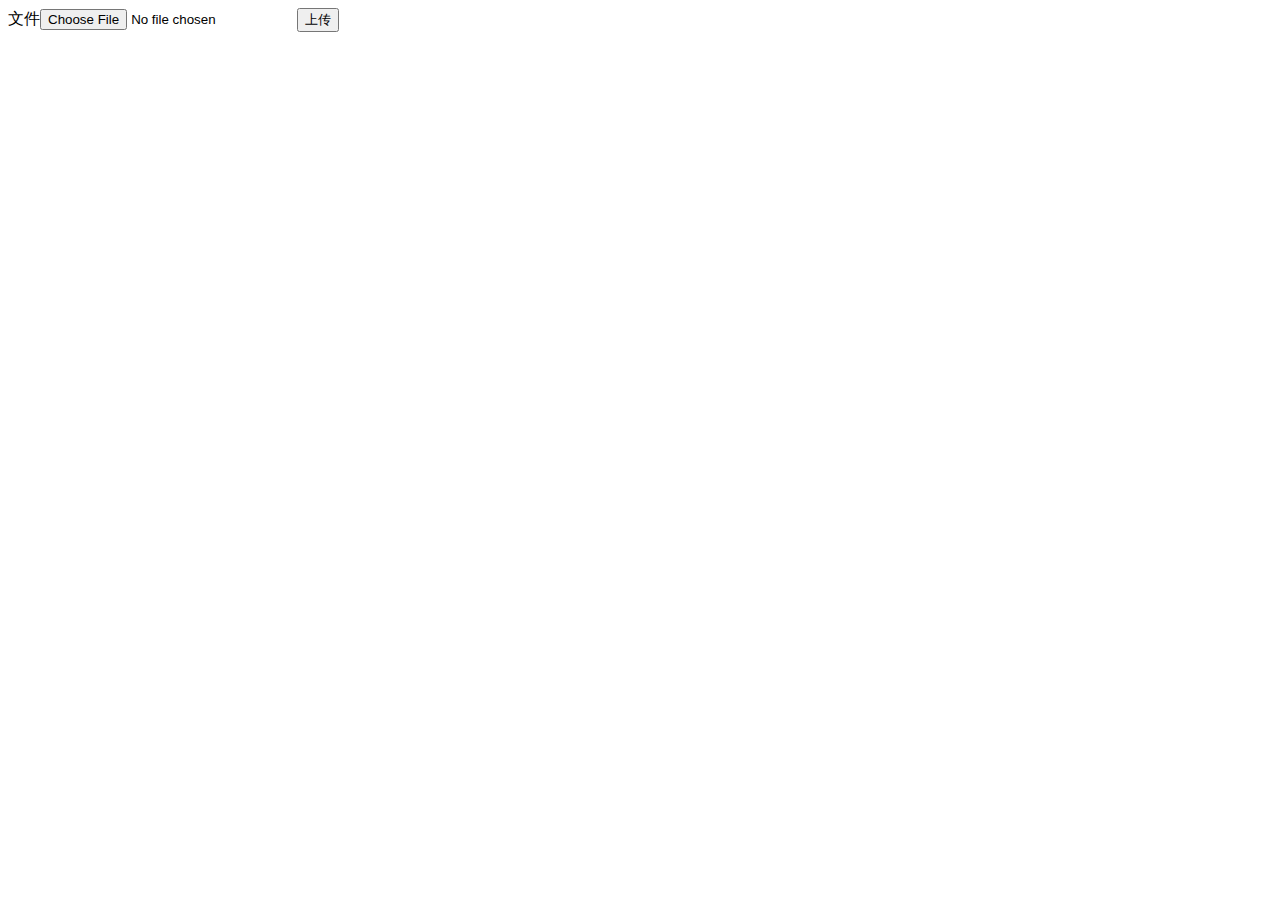
<file: thymeleaf/src/main/resources/static/up.html>
<!DOCTYPE html>
<html lang="en">
<head>
    <meta charset="UTF-8">
    <title>Title</title>
</head>
<body>
<form method="post" enctype="multipart/form-data" action="/up">
    文件<input type="file" name="myFile">
    <input type="submit" value="上传">
</form>
</body>
</html>
</file>
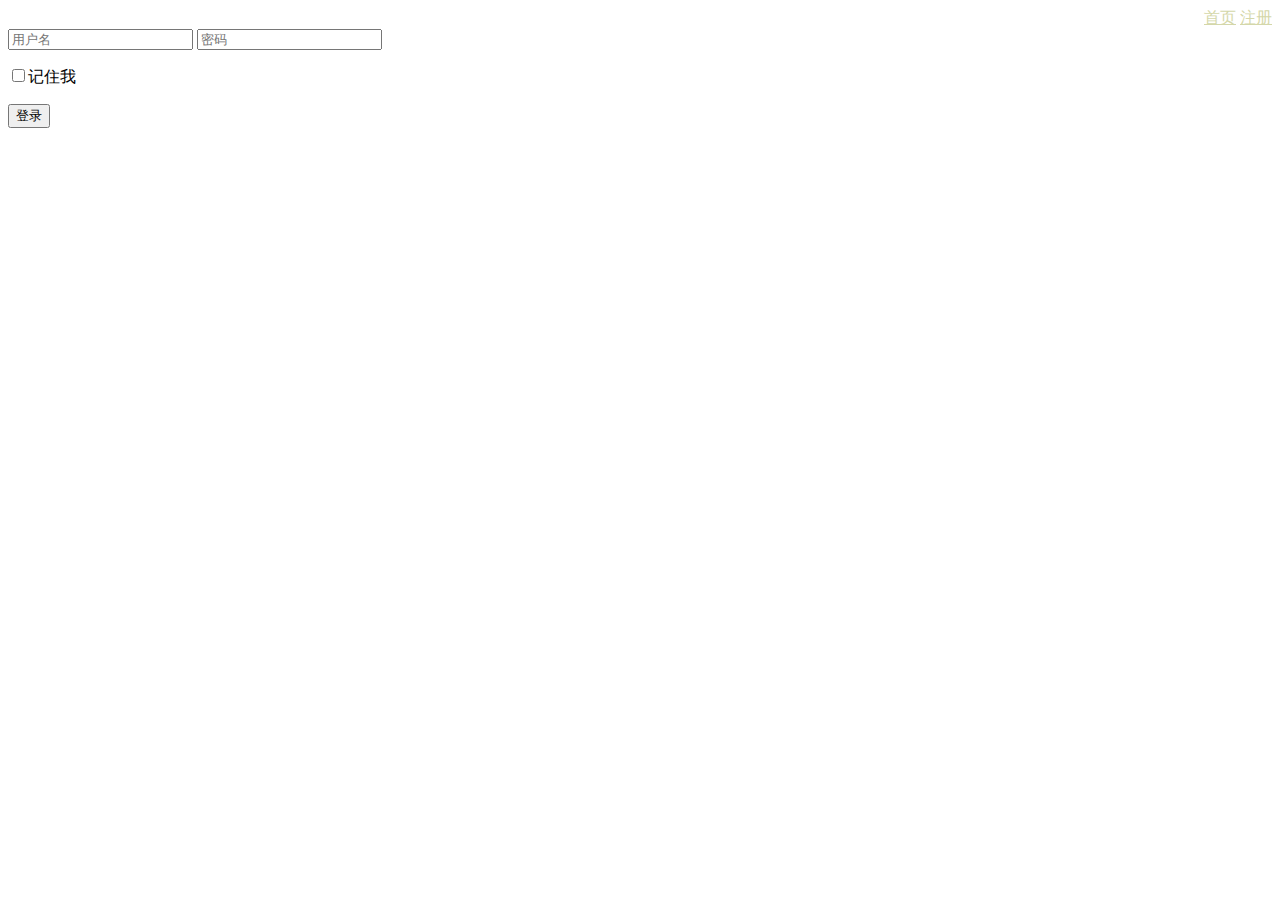
<file: thymeleaf/src/main/resources/templates/login.html>
<!DOCTYPE html>
<html xmlns:th="http://www.thymeleaf.org">
<head>
    <meta charset="UTF-8">
    <title>登录</title>
    <link rel="stylesheet" th:href="@{/css/login.css}" type="text/css">
    <script th:src="@{/js/jquery-1.11.1.min.js}"></script>
</head>
<body>
<div style="text-align: right">
    <a style="color: #d4d7a9; text-align: right; width:140px; height:30px;" href="/">首页</a>
    <a style="color: #d4d7a9; text-align: right; width:140px; height:30px;" href="/register">注册</a>
</div>
<div class="login-page">
    <div class="form">
        <input type="text" placeholder="用户名" name="username" required="required" onblur="checkUsernameValue()"/>
        <input type="password" placeholder="密码" name="password" required="required" onblur="checkPasswordValue()"/>
        <p><input type="checkbox" name="rememberMe" />记住我</p>
        <button onclick="login()">登录</button>
    </div>
</div>
</body>
<script th:inline="javascript">
    var ctx = "\/";
   var login = function (ev) {
        if (!ev || ev.keyCode == 13) {
            // var username = $("input[name='username']").val();
            // var password = $("input[name='password']").val();
            // var rememberMe = $("input[name='rememberMe']").is(':checked');
            var sysUserReq = {
                userName : $("input[name='username']").val(),
                password : $("input[name='password']").val(),
                rememberMe : $("input[name='rememberMe']").is(':checked')
            };
            $.ajax({
                type: "post",
                url: ctx + "login",
                data: JSON.stringify(sysUserReq),
                contentType: "application/json",
                dataType: "json",
                success: function (r) {
                    if (r.code == 0) {
                        location.href = ctx + 'index';
                    } else {
                        alert(r.msg);
                    }
                }
            });
        }
    };
    document.onkeydown = login;

    var checkUsernameValue = function (e) {
        var username = $("input[name='username']").val();
        if (username == null || username ==='') {
            window.alert("用户名不能为空！")
        }
    };
    var checkPasswordValue = function (e) {
        var password = $("input[name='password']").val();
        if (password == null || password === '') {
            window.alert("密码不能为空！")
        }
    }
</script>
</html>
</file>
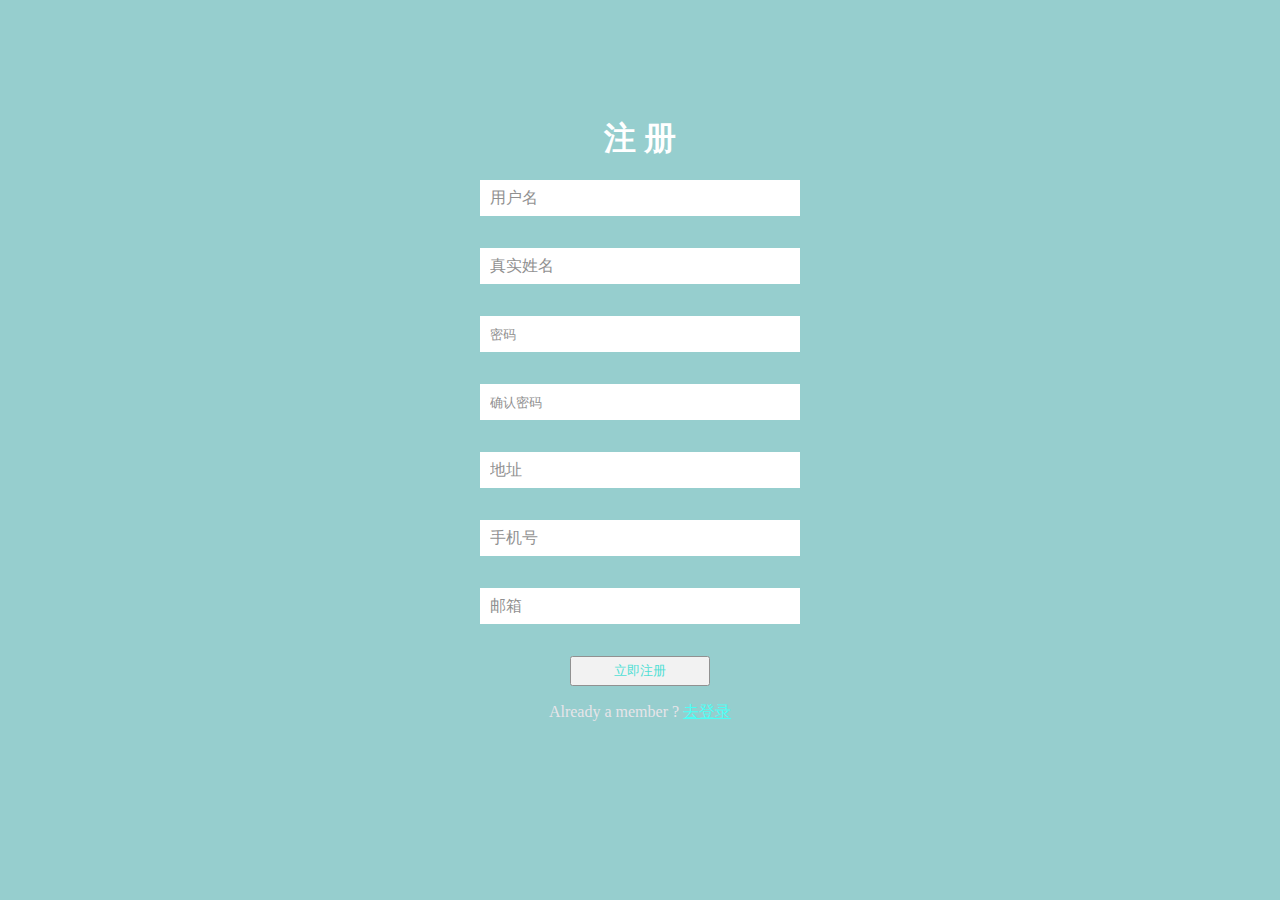
<file: thymeleaf/src/main/resources/templates/register.html>
<!DOCTYPE html>
<html xmlns:th="http://www.thymeleaf.org">
<head>
    <meta charset="UTF-8">
    <title>注 册</title>
    <style type="text/css">
        * {
            box-sizing: border-box;
        }

        body {
            margin: 0;
            padding: 0;
            font: 16px/20px microsft yahei;
        }

        .wrap {
            overflow-y: scroll;
            overflow-x: scroll;
            width: 100%;
            height: 100%;
            padding: 10% 0;
            position: fixed;
            opacity: 0.8;
            background: linear-gradient(to bottom right, #7cc2c2, #7cc2c2);
            background: -webkit-linear-gradient(to bottom right, #50a3a2, #209fd3);
        }

        .container {
            width: 60%;
            margin: 0 auto;
        }

                .container h1 {
            text-align: center;
            color: #FFFFFF;
            font-weight: 500;
        }

        .container input {
            width: 320px;
            display: block;
            height: 36px;
            border: 0;
            outline: 0;
            padding: 6px 10px;
            line-height: 24px;
            margin: 32px auto;
            -webkit-transition: all 0s ease-in 0.1ms;
            -moz-transition: all 0s ease-in 0.1ms;
            transition: all 0s ease-in 0.1ms;
        }

        .container input[type="text"], .container input[type="password"]   {
            background-color: #FFFFFF;
            font-size: 16px;
            color: #50a3a2;
        }

        .container input[type='submit'] {
            font-size: 16px;
            letter-spacing: 2px;
            color: #5aa3b8;
            background-color: #FFFFFF;
        }

        .container input:focus {
            width: 400px;
        }

        .container input[type='submit']:hover {
            cursor: pointer;
            width: 400px;
        }

        .to_login {
            color: #1ffff3;
        }

        .text {
            color: #e2dfe4;
        }

        .wrap ul {
            position: absolute;
            top: 0;
            left: 0;
            width: 100%;
            height: 100%;
            z-index: -20;
        }

        .wrap ul li {
            list-style-type: none;
            display: block;
            position: absolute;
            bottom: -120px;
            width: 15px;
            height: 15px;
            z-index: -8;
            border-radius: 50%;
            box-shadow: inset -30px -30px 75px rgba(0, 0, 0, .2),
            inset 0px 0px 5px rgba(0, 0, 0, .5),
            inset -3px -3px 5px rgba(0, 0, 0, .5),
            0 0 20px rgba(255, 255, 255, .75);
            background-color: rgba(255, 255, 255, 0.15);
            animotion: square 25s infinite;
            -webkit-animation: square 25s infinite;
        }

        .wrap ul li:nth-child(1) {
            left: 0;
            animation-duration: 10s;
            -moz-animation-duration: 10s;
            -o-animation-duration: 10s;
            -webkit-animation-duration: 10s;
        }

        .wrap ul li:nth-child(2) {
            width: 40px;
            height: 40px;
            left: 10%;
            animation-duration: 15s;
            -moz-animation-duration: 15s;
            -o-animation-duration: 15s;
            -webkit-animation-duration: 11s;
        }

        .wrap ul li:nth-child(3) {
            left: 20%;
            width: 25px;
            height: 25px;
            animation-duration: 12s;
            -moz-animation-duration: 12s;
            -o-animation-duration: 12s;
            -webkit-animation-duration: 12s;
        }

        .wrap ul li:nth-child(4) {
            width: 50px;
            height: 50px;
            left: 30%;
            -webkit-animation-delay: 3s;
            -moz-animation-delay: 3s;
            -o-animation-delay: 3s;
            animation-delay: 3s;
            animation-duration: 12s;
            -moz-animation-duration: 12s;
            -o-animation-duration: 12s;
            -webkit-animation-duration: 12s;
        }

        .wrap ul li:nth-child(5) {
            width: 60px;
            height: 60px;
            left: 40%;
            animation-duration: 10s;
            -moz-animation-duration: 10s;
            -o-animation-duration: 10s;
            -webkit-animation-duration: 10s;
        }

        .wrap ul li:nth-child(6) {
            width: 75px;
            height: 75px;
            left: 50%;
            -webkit-animation-delay: 7s;
            -moz-animation-delay: 7s;
            -o-animation-delay: 7s;
            animation-delay: 7s;
        }

        .wrap ul li:nth-child(7) {
            left: 60%;
            width: 30px;
            height: 30px;
            animation-duration: 8s;
            -moz-animation-duration: 8s;
            -o-animation-duration: 8s;
            -webkit-animation-duration: 8s;
        }

        .wrap ul li:nth-child(8) {
            width: 90px;
            height: 90px;
            left: 70%;
            -webkit-animation-delay: 4s;
            -moz-animation-delay: 4s;
            -o-animation-delay: 4s;
            animation-delay: 4s;
        }

        .wrap ul li:nth-child(9) {
            width: 50px;
            height: 50px;
            left: 80%;
            animation-duration: 20s;
            -moz-animation-duration: 20s;
            -o-animation-duration: 20s;
            -webkit-animation-duration: 20s;
        }

        .wrap ul li:nth-child(10) {
            width: 75px;
            height: 75px;
            left: 90%;
            -webkit-animation-delay: 6s;
            -moz-animation-delay: 6s;
            -o-animation-delay: 6s;
            animation-delay: 6s;
            animation-duration: 30s;
            -moz-animation-duration: 30s;
            -o-animation-duration: 30s;
            -webkit-animation-duration: 30s;
        }

        @keyframes square {
            0% {
                -webkit-transform: translateY(0);
                transform: translateY(0)
            }
            100% {
                bottom: 400px;
                -webkit-transform: translateY(-500);
                transform: translateY(-500)
            }
        }

        @-webkit-keyframes square {
            0% {
                -webkit-transform: translateY(0);
                transform: translateY(0)
            }
            100% {
                bottom: 400px;
                -webkit-transform: translateY(-500);
                transform: translateY(-500)
            }
        }
    </style>
    <!--<link rel="stylesheet" th:href="@{/css/login.css}" type="text/css">-->
    <script th:src="@{/js/jquery-1.11.1.min.js}"></script>
    <meta http-equiv="cache-control" content="no-cache"/>
    <meta http-equiv="Pragma" content="no-cache"/>
    <meta http-equiv="expires" content="0"/>
</head>
<body>
<div class="wrap">
    <div class="container" style= "text-align: center">
        <h1 style="color: white; margin: 0; text-align: center">注 册</h1>
        <label><input type="text" placeholder="用户名" name="username" required="required"/></label>
        <label><input type="text" placeholder="真实姓名" name="realname" required="required"/></label>
        <label><input type="password" placeholder="密码" required="required"/></label>
        <label><input type="password" placeholder="确认密码" name="password" required="required"/></label>
        <label><input type="text" placeholder="地址" name="address"/></label>
        <label><input type="text" placeholder="手机号" name="phone"/></label>
        <label><input type="text" placeholder="邮箱" name="email"/></label>
    <!--<div style= "text-align: center">-->
        <button style="color: #1ed7cb; text-align: center; width:140px; height:30px;" onclick="register()">立即注册</button>
    <!--</div>-->
        <p class="change_link" style="text-align: center">
            <span class="text">Already a member ?</span>
            <a href="/login" class="to_login"> 去登录 </a>
        </p>
    </div>
    <ul>
        <li></li>
        <li></li>
        <li></li>
        <li></li>
        <li></li>
        <li></li>
        <li></li>
        <li></li>
        <li></li>
        <li></li>
    </ul>
</div>
</body>

<script th:inline="javascript">
    var ctx = "\/";
    var register = function (ev) {

        // debugger;

        // ev.preventDefault();
        if (!ev || ev.keyCode == 13) {
            var sysUserReq = {
                userName: $("input[name='username']").val(),
                realName: $("input[name='realname']").val(),
                password: $("input[name='password']").val(),
                address: $("input[name='address']").val(),
                phone: $("input[name='phone']").val(),
                email: $("input[name='email']").val()
            };
            // var username = $("input[name='username']").val();
            // var realname = $("input[name='realname']").val();
            // var password = $("input[name='password']").val();
            // var address = $("input[name='address']").val();
            // var phone = $("input[name='phone']").val();
            // var email = $("input[name='email']").val();
            $.ajax({
                type: "post",
                url: ctx + "register",
                // url: "/register",
                contentType: "application/json",
                dataType: "json",
                data: JSON.stringify(sysUserReq),

                success: function (data) {
                    if (data.code == 0) {
                        alert(data.msg);
                        location.href = ctx + "login";
                    } else {
                        alert(data.msg);
                    }
                },
                error: function (data, s, x) {
                    alert(data.msg);
                    console.log("error", data, s, x);
                }
            });
        }
    };
    // document.onkeydown = register

</script>
</html>
</file>
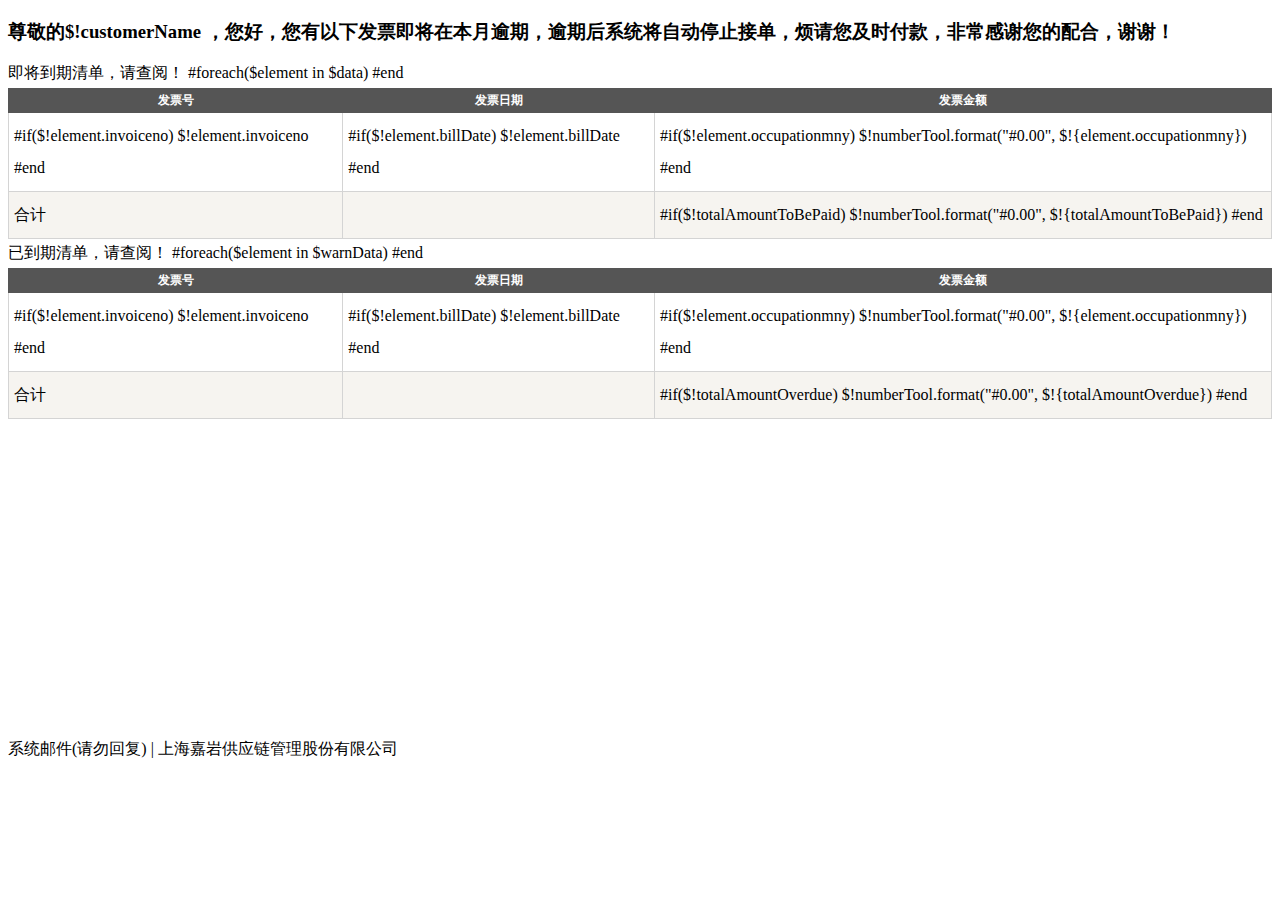
<file: thymeleaf/src/main/resources/templates/test.html>
<!DOCTYPE html>
<html lang="zh">
<head>
    <META http-equiv=Content-Type content='text/html; charset=UTF-8'>
    <title>Title</title>
    <style type="text/css">
        table.reference, table.tecspec {
            border-collapse: collapse;
            width: 100%;
            margin-bottom: 4px;
            margin-top: 4px;
        }
        table.reference tr:nth-child(even) {
            background-color: #fff;
        }
        table.reference tr:nth-child(odd) {
            background-color: #f6f4f0;
        }
        table.reference th {
            color: #fff;
            background-color: #555;
            border: 1px solid #555;
            font-size: 12px;
            padding: 3px;
            vertical-align: top;
        }
        table.reference td {
            line-height: 2em;
            min-width: 24px;
            border: 1px solid #d4d4d4;
            padding: 5px;
            padding-top: 7px;
            padding-bottom: 7px;
            vertical-align: top;
        }
        .article-body h3 {
            font-size: 1.8em;
            margin: 2px 0;
            line-height: 1.8em;
        }
    </style>
</head>
<body>
<h3 style=";">尊敬的$!customerName ，您好，您有以下发票即将在本月逾期，逾期后系统将自动停止接单，烦请您及时付款，非常感谢您的配合，谢谢！</h3>
<section>
    <span>即将到期清单，请查阅！</span>
    <table class="reference">
        <tbody>
        <tr>
            <th>发票号</th>
            <th>发票日期</th>
            <th>发票金额</th>
        </tr>
        #foreach($element in  $data)
        <tr>
            <td>
                #if($!element.invoiceno)
                $!element.invoiceno
                #end
            </td>
            <td>
                #if($!element.billDate)
                $!element.billDate
                #end
            </td>
            <td>
                #if($!element.occupationmny)
                $!numberTool.format("#0.00", $!{element.occupationmny})
                #end
            </td>
        </tr>
        #end
        <tr>
            <td>
                合计
            </td>
            <td>
            </td>
            <td>
                #if($!totalAmountToBePaid)
                $!numberTool.format("#0.00", $!{totalAmountToBePaid})
                #end
            </td>
        </tr>
        </tbody>
    </table>
    <span>已到期清单，请查阅！</span>
    <table class="reference">
        <tbody>
        <tr>
            <th>发票号</th>
            <th>发票日期</th>
            <th>发票金额</th>
        </tr>
        #foreach($element in  $warnData)
        <tr>
            <td>
                #if($!element.invoiceno)
                $!element.invoiceno
                #end
            </td>
            <td>
                #if($!element.billDate)
                $!element.billDate
                #end
            </td>
            <td>
                #if($!element.occupationmny)
                $!numberTool.format("#0.00", $!{element.occupationmny})
                #end
            </td>
        </tr>
        #end
        <tr>
            <td>
                合计
            </td>
            <td>
            </td>
            <td>
                #if($!totalAmountOverdue)
                $!numberTool.format("#0.00", $!{totalAmountOverdue})
                #end
            </td>
        </tr>
        </tbody>
    </table>
    <div style="float: left; margin-top: 300px;;">
        <p>系统邮件(请勿回复) | 上海嘉岩供应链管理股份有限公司</p>
    </div>
</section>
</body>
</html>
</file>
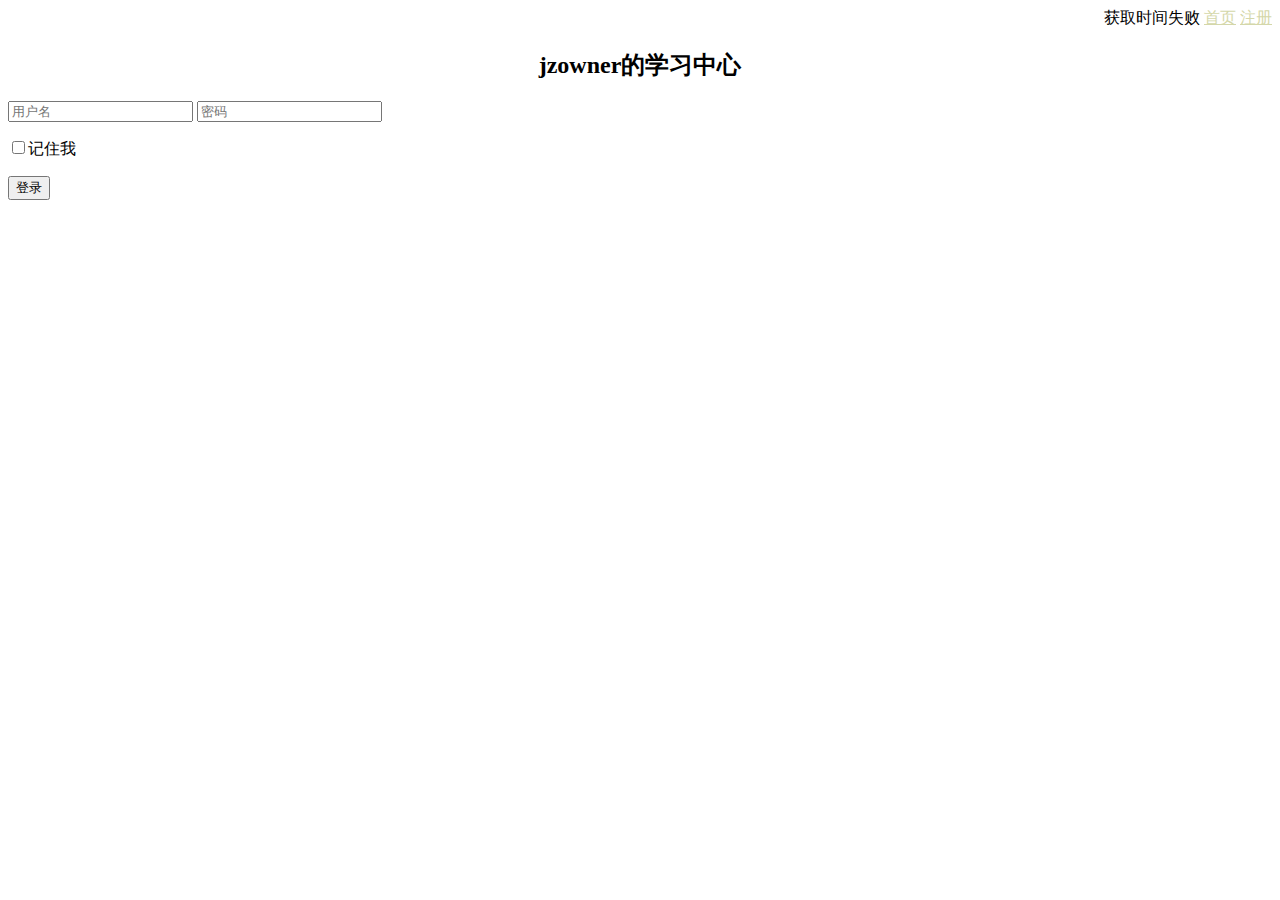
<file: thymeleaf/src/main/resources/templates/time.html>
<!DOCTYPE html>
<html xmlns:th="http://www.thymeleaf.org">
<head>
    <meta charset="UTF-8">
    <title>登录</title>
    <link rel="stylesheet" th:href="@{/css/login.css}" type="text/css">
    <script th:src="@{/js/jquery-1.11.1.min.js}"></script>
</head>
<body>
<div style="text-align: right">
    <span th:text="${#dates.format(time,'yyyy-MM-dd HH:mm:ss')}">获取时间失败</span>
    <a style="color: #d4d7a9; text-align: right; width:140px; height:30px;" href="/">首页</a>
    <a style="color: #d4d7a9; text-align: right; width:140px; height:30px;" href="/register">注册</a>
</div>
<div class="login-page">
    <h2 style="text-align: center">jzowner的学习中心</h2>
    <div class="form">
        <input type="text" placeholder="用户名" name="username" required="required" onblur="checkUsernameValue()"/>
        <input type="password" placeholder="密码" name="password" required="required" onblur="checkPasswordValue()"/>
        <p><input type="checkbox" name="rememberMe" />记住我</p>
        <button onclick="login()">登录</button>
    </div>
</div>
</body>
<script th:inline="javascript">
    var ctx = "\/";
   var login = function (ev) {
        if (!ev || ev.keyCode == 13) {
            // var username = $("input[name='username']").val();
            // var password = $("input[name='password']").val();
            // var rememberMe = $("input[name='rememberMe']").is(':checked');
            var sysUserReq = {
                userName : $("input[name='username']").val(),
                password : $("input[name='password']").val(),
                rememberMe : $("input[name='rememberMe']").is(':checked')
            };
            $.ajax({
                type: "post",
                url: ctx + "login",
                data: JSON.stringify(sysUserReq),
                contentType: "application/json",
                dataType: "json",
                success: function (r) {
                    if (r.code == 0) {
                        location.href = ctx + 'index';
                    } else {
                        alert(r.msg);
                    }
                }
            });
        }
    };
    document.onkeydown = login;

    var checkUsernameValue = function (e) {
        var username = $("input[name='username']").val();
        if (username == null || username ==='') {
            window.alert("用户名不能为空！")
        }
    };
    var checkPasswordValue = function (e) {
        var password = $("input[name='password']").val();
        if (password == null || password === '') {
            window.alert("密码不能为空！")
        }
    }
</script>
</html>
</file>
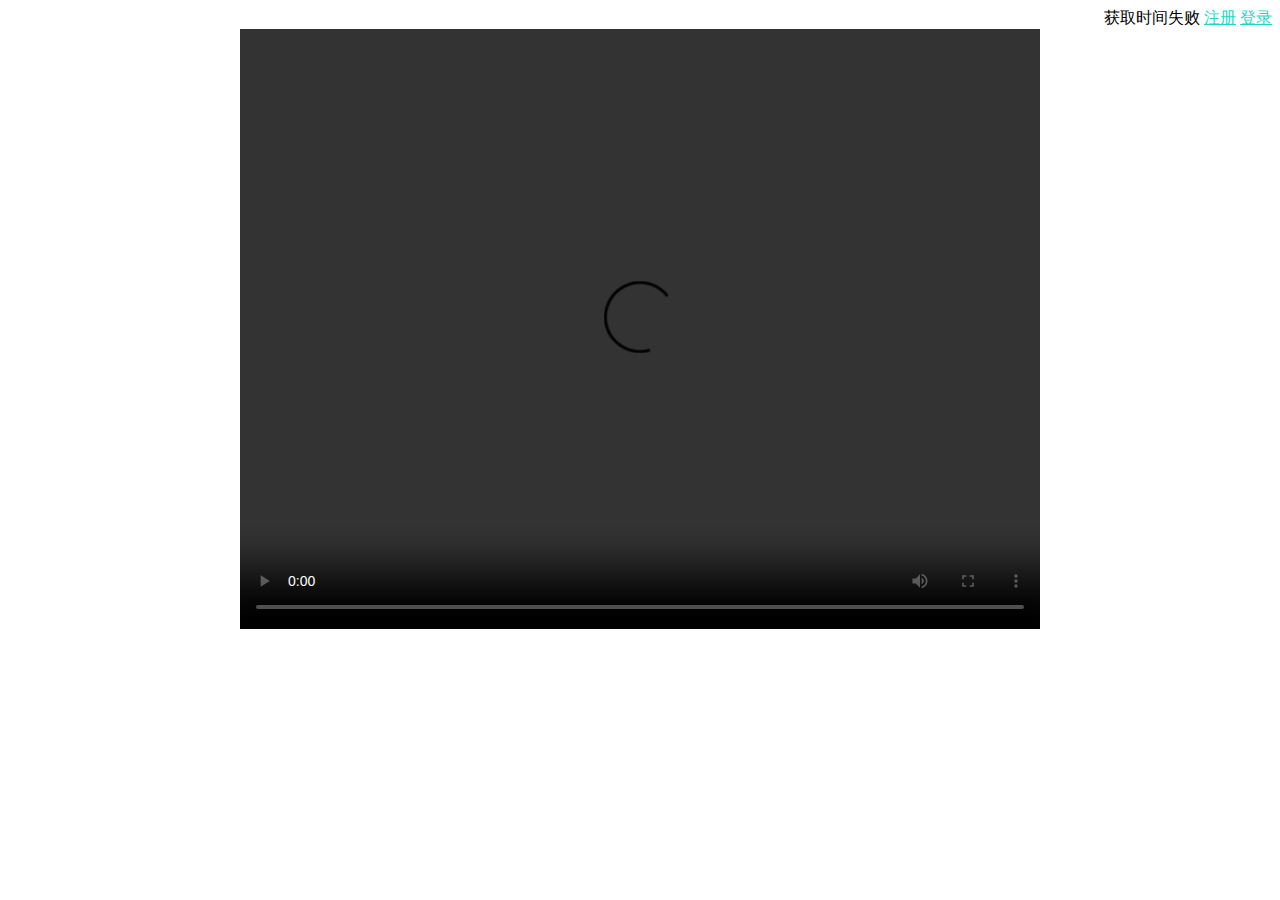
<file: thymeleaf/src/main/resources/templates/time_bak.html>
<!DOCTYPE html>
<html lang="en" xmlns:th="http://www.thymeleaf.org">
<head >
    <meta charset="UTF-8">
    <title>GET TIME</title>
    <link rel="shortcut icon" th:href="@{/favicon.ico}"/>
</head>
<body>
<div>
    <div style="text-align: right">
        <span th:text="${#dates.format(time,'yyyy-MM-dd HH:mm:ss')}">获取时间失败</span>
        <a style="color: #1ed7cb; text-align: right; width:140px; height:30px;" href="/register">注册</a>
        <a style="color: #1ed7cb; text-align: right; width:140px; height:30px;" href="/login">登录</a>
    </div>

    <div align="center">
        <video width="800" height="600" controls="controls" autoplay="autoplay">
            <!--<source src="./video/test.mp4" type="video/ogg" />-->
            <!--<source src="./video/test.mp4" type="video/mp4" />-->
            <!--<source src="./video/test.mp4" type="audio/mp4" />-->
            <!--<source src="./video/test.mp4" type="video/webm" />-->
            <!--<object data="./video/test.mp4" width="320" height="240">-->
                <!--<embed width="320" height="240" src="./video/test.mp4" />-->
            <!--</object>-->
            <source src="http://212.129.135.144:8888/group1/M00/00/00/rBEAA2E4cruAB6WRASFLEmd1_zA646.mp4" type="video/ogg" />
        </video>
    </div>
</div>
</body>
</html>
</file>
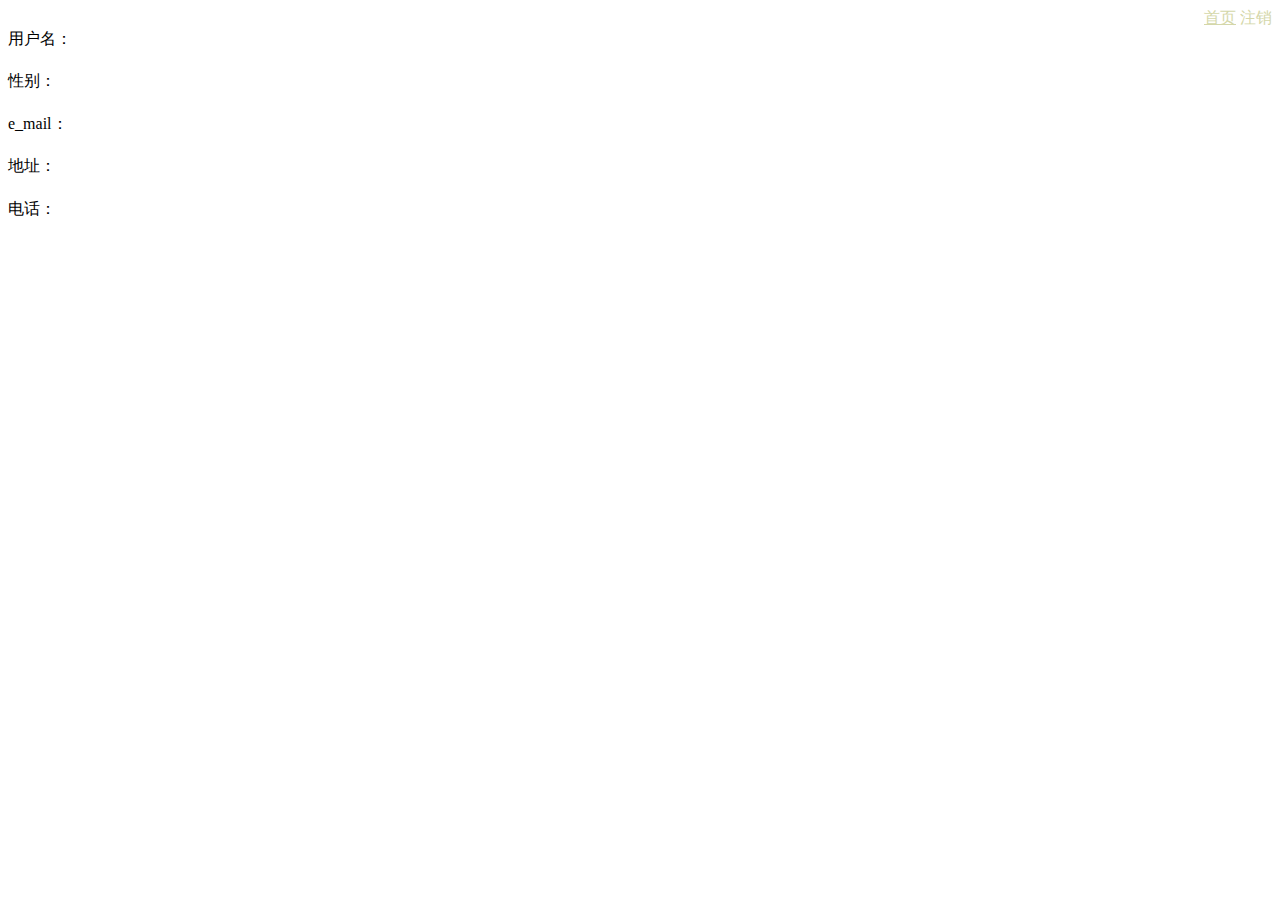
<file: thymeleaf/src/main/resources/templates/user.html>
<!DOCTYPE html>
<html lang="en" xmlns:th="http://www.thymeleaf.org">
<head>
    <meta charset="UTF-8">
    <title>个人信息</title>
</head>
<body>
<div style="text-align: right">
    <a style="color: #d4d7a9; text-align: right; width:140px; height:30px;" href="/">首页</a>
    <a style="color: #d4d7a9; text-align: right; width:140px; height:30px;" th:href="@{/logout}">注销</a>
</div>
用户名：<h1 th:text="${sysUser.realName}"></h1>
性别：<h1 th:text="${sysUser.sex}"></h1>
e_mail：<h1 th:text="${sysUser.email}"></h1>
地址：<h1 th:text="${sysUser.address}"></h1>
电话：<h1 th:text="${sysUser.phone}"></h1>
</body>
</html>
</file>
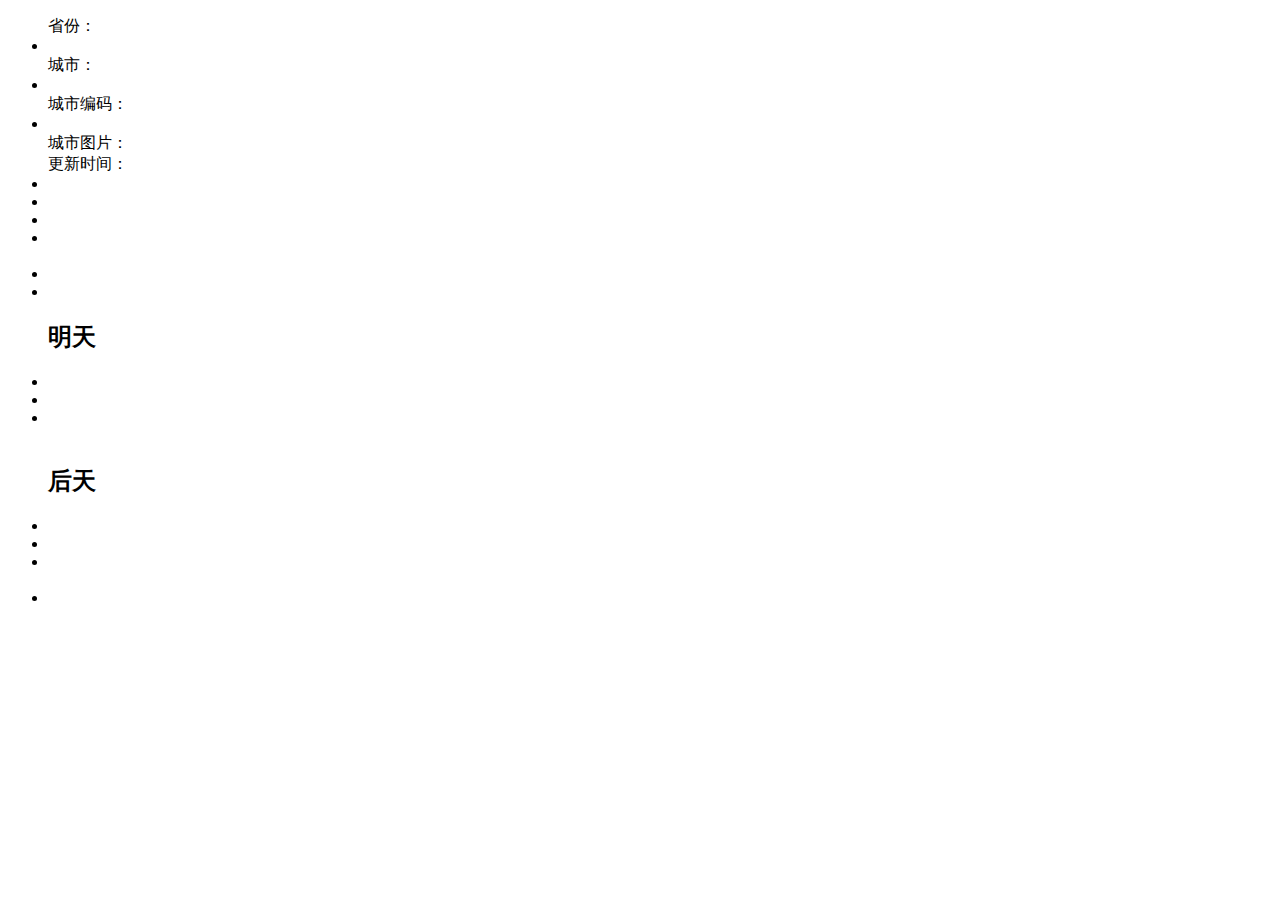
<file: thymeleaf/src/main/resources/templates/weatherDetail.html>
<!DOCTYPE html>
<html lang="en" xmlns:th="http://www.thymeleaf.org">
<head>
    <meta charset="UTF-8">
    <title>天气详情</title>
    <link rel="stylesheet" th:href="@{/css/weather.css}" type="text/css">
</head>
<body>
    <div>
        <ul>
            省份：<li th:text="${weatherDetailVo.province}"> </li>
            城市：<li th:text="${weatherDetailVo.city}"></li>
            城市编码：<li th:text="${weatherDetailVo.cityCode}"></li>
            城市图片：<img th:src="@{'/image/weather/'+${weatherDetailVo.cityImage}}"><br/>
            更新时间：<li th:text="${weatherDetailVo.updateTime}"></li>
            <li th:text="${weatherDetailVo.temperatureToday}"></li>
            <li th:text="${weatherDetailVo.overviewToday}"></li>
            <li th:text="${weatherDetailVo.windDirectionToday}"></li>
            <img th:src="@{'/image/weather/'+${weatherDetailVo.startPictureToday}}">
            <img th:src="@{'/image/weather/'+${weatherDetailVo.endPictureToday}}">
            <li th:text="${weatherDetailVo.liveWeather}"></li>
            <li th:text="${weatherDetailVo.liveIndex}"></li>
            <h2> 明天 </h2>
            <li th:text="${weatherDetailVo.temperatureTomorrow}"></li>
            <li th:text="${weatherDetailVo.overviewTomorrow}"></li>
            <li th:text="${weatherDetailVo.windDirectionTomorrow}"></li>
            <img th:src="@{'/image/weather/'+${weatherDetailVo.startPictureTomorrow}}">
            <img th:src="@{'/image/weather/'+${weatherDetailVo.endPictureTomorrow}}">
            <h2> 后天 </h2>
            <li th:text="${weatherDetailVo.temperatureThird}"></li>
            <li th:text="${weatherDetailVo.overviewThird}"></li>
            <li th:text="${weatherDetailVo.windDirectionThird}"></li>
            <img th:src="@{'/image/weather/'+${weatherDetailVo.startPictureThird}}">
            <img th:src="@{'/image/weather/'+${weatherDetailVo.endPictureThird}}">

            <li th:text="${weatherDetailVo.cityIntroduction}"></li>
        </ul>
        <!--<table>
            <tr>
                <th align="left" width="100">省份：</th>
                <th th:text="${weatherDetailVo.province}" align="left"></th>
            </tr>
            <tr>
                <th align="left" width="100">城市：</th>
                <th th:text="${weatherDetailVo.city}" align="left"></th>
            </tr>
            <tr>
                <th align="left" width="100">城市编码：</th>
                <th th:text="${weatherDetailVo.cityCode}" align="left"></th>
            </tr>
            <tr>
                <th align="left" width="100">城市图片：</th>
                <th th:text="${weatherDetailVo.cityImage}" align="left"></th>
            </tr>
            <tr>
                <th align="left" width="100">更新时间：</th>
                <th th:text="${weatherDetailVo.updateTime}" align="left"></th>
            </tr>
            <tr>
                <th align="left" width="100">今日：</th>
            </tr>
            <tr>
                <th align="left" width="100">气温：</th>
                <th th:text="${weatherDetailVo.temperatureToday}" align="left"></th>
            </tr>
            <tr>
                <th align="left" width="100">概况：</th>
                <th th:text="${weatherDetailVo.overviewToday}" align="left"></th>
            </tr>
            <tr>
                <th align="left" width="100">风向和风力：</th>
                <th th:text="${weatherDetailVo.windDirectionToday}" align="left"></th>
            </tr>
            <tr>
                <img th:src="@{'/image/weather/'+${weatherDetailVo.startPictureToday}}">
            </tr>
            <tr>
                <img th:src="@{'/image/weather/'+${weatherDetailVo.endPictureToday}}">
            </tr>
            <tr>
                <th align="left" width="100">天气实况：</th>
                <th th:text="${weatherDetailVo.liveWeather}" align="left"></th>
            </tr>
            <tr>
                <th align="left" width="100">生活指数：</th>
                <th th:text="${weatherDetailVo.liveIndex}" align="left"></th>
            </tr>

            <tr>
                <th>明天：</th>
            </tr>
            <tr>
                <th align="left" width="100">气温：</th>
                <th th:text="${weatherDetailVo.temperatureTomorrow}" align="left"></th>
            </tr>
            <tr>
                <th align="left" width="100">概况：</th>
                <th th:text="${weatherDetailVo.overviewTomorrow}" align="left"></th>
            </tr>
            <tr>
                <th align="left" width="100">风向和风力：</th>
                <th th:text="${weatherDetailVo.windDirectionTomorrow}" align="left"></th>
            </tr>
            <tr>
                <img th:src="@{'/image/weather/'+${weatherDetailVo.startPictureTomorrow}}">
            </tr>
            <tr>
                <img th:src="@{'/image/weather/'+${weatherDetailVo.endPictureTomorrow}}">
            </tr>
            <tr>
                <th>后天：</th>
            </tr>
            <tr>
                <th align="left" width="100">气温：</th>
                <th th:text="${weatherDetailVo.temperatureThird}" align="left"></th>
            </tr>
            <tr>
                <th align="left" width="100">概况：</th>
                <th th:text="${weatherDetailVo.overviewThird}" align="left"></th>
            </tr>
            <tr>
                <th align="left" width="100">风向和风力：</th>
                <th th:text="${weatherDetailVo.windDirectionThird}" align="left"></th>
            </tr>
            <tr>
                <img th:src="@{'/image/weather/'+${weatherDetailVo.startPictureThird}}">
            </tr>
            <tr>
                <img th:src="@{'/image/weather/'+${weatherDetailVo.endPictureThird}}">
            </tr>
            <tr>
                <th align="left" width="100">城市简介：</th>
                <th th:text="${weatherDetailVo.cityIntroduction}" align="left" ></th>
            </tr>
        </table>-->
    </div>
</body>
</html>
</file>
